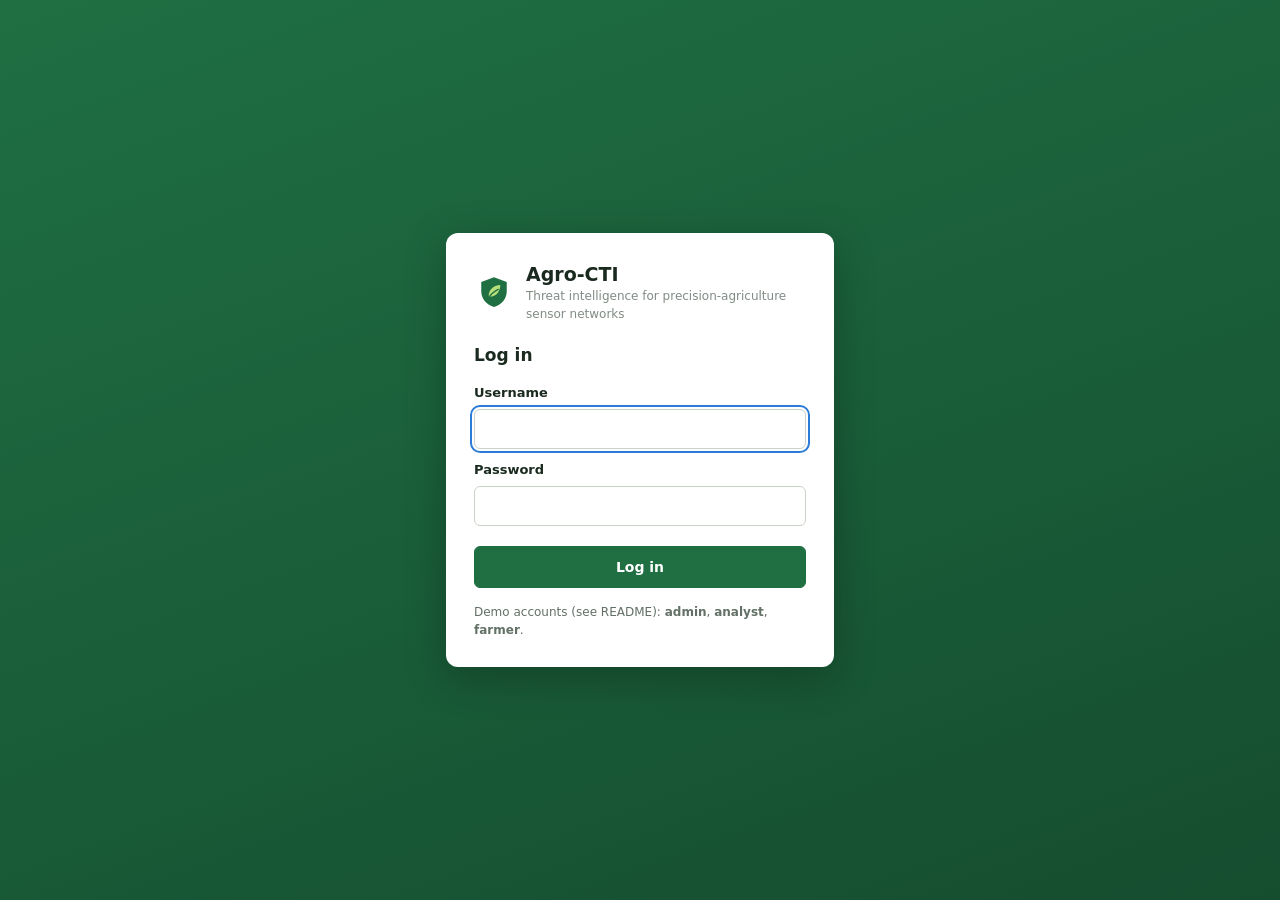
<file: Implementation/AgroCTI/web/login.html>
<!doctype html>
<html lang="en">
<head>
<meta charset="utf-8">
<meta name="viewport" content="width=device-width, initial-scale=1">
<title>Agro-CTI - Log in</title>
<link rel="icon" href="favicon.svg" type="image/svg+xml">
<link rel="stylesheet" href="style.css">
</head>
<body class="login-page">
<main class="login-wrap">
  <form class="login-card" id="loginForm" novalidate>
    <div class="brand">
      <img src="favicon.svg" alt="" width="40" height="40">
      <div>
        <h1>Agro-CTI</h1>
        <p>Threat intelligence for precision-agriculture sensor networks</p>
      </div>
    </div>
    <h2>Log in</h2>
    <p class="form-error" id="loginError" role="alert" hidden></p>
    <label for="username">Username</label>
    <input id="username" name="username" autocomplete="username" required autofocus>
    <label for="password">Password</label>
    <input id="password" name="password" type="password" autocomplete="current-password" required>
    <button type="submit" class="primary" id="btnLogin">Log in</button>
    <p class="hint">Demo accounts (see README): <b>admin</b>, <b>analyst</b>, <b>farmer</b>.</p>
  </form>
</main>
<script src="common.js"></script>
<script>
'use strict';
document.getElementById('loginForm').addEventListener('submit', async (e) => {
  e.preventDefault();
  const err = document.getElementById('loginError');
  const btn = document.getElementById('btnLogin');
  err.hidden = true;
  btn.disabled = true;
  try {
    await api('/api/login', { method: 'POST', body: {
      username: document.getElementById('username').value,
      password: document.getElementById('password').value } });
    const next = new URLSearchParams(location.search).get('next');
    location.href = next && next.startsWith('/') && !next.startsWith('//') ? next : 'index.html';
  } catch (ex) {
    err.textContent = cap(ex.message);
    err.hidden = false;
    document.getElementById('password').select();
  } finally {
    btn.disabled = false;
  }
});
</script>
</body>
</html>
</file>
<file: Implementation/AgroCTI/web/style.css>
:root {
  --bg: #f4f6f1;
  --card: #ffffff;
  --ink: #1b2a1f;
  --muted: #627066;
  --line: #dfe5dc;
  --green: #1f6f43;
  --green-soft: #e6f1e8;
  --soil: #8a5a2b;
  --normal: #3f9d5d;
  --info: #5b8def;
  --suspect: #e0a21a;
  --alert: #e0542f;
  --critical: #a3122a;
  --truth: rgba(224, 84, 47, 0.13);
}
* { box-sizing: border-box; }
body { margin: 0; background: var(--bg); color: var(--ink); font: 14px/1.45 system-ui, -apple-system, "Segoe UI", Roboto, sans-serif; }
h1, h2, h3 { margin: 0; font-weight: 650; }
h1 { font-size: 19px; }
h2 { font-size: 15px; }
h3 { font-size: 13px; }
.muted { color: var(--muted); font-size: 12px; }

.top { display: flex; align-items: center; gap: 18px; padding: 10px 24px; background: var(--green); color: #fff; flex-wrap: wrap; }
.brand { display: flex; align-items: center; gap: 12px; flex: 0 0 auto; }
.brand img { background: #fff; border-radius: 8px; padding: 3px; }
.brand p { margin: 0; font-size: 12px; opacity: 0.8; }
.nav { display: flex; gap: 4px; flex-wrap: wrap; flex: 1 1 auto; }
.nav a { color: #fff; text-decoration: none; padding: 6px 11px; border-radius: 6px; font-size: 13px; opacity: 0.85; }
.nav a:hover { background: rgba(255, 255, 255, 0.14); opacity: 1; }
.nav a.active { background: #fff; color: var(--green); opacity: 1; font-weight: 650; }
.who { display: flex; align-items: center; gap: 10px; }
.user-chip { display: flex; align-items: center; gap: 6px; font-size: 13px; }
.user-chip .role { font-size: 10.5px; text-transform: uppercase; letter-spacing: 0.05em; background: rgba(255, 255, 255, 0.2); padding: 1px 6px; border-radius: 4px; }
.who button { border: 1px solid rgba(255, 255, 255, 0.5); background: transparent; color: #fff; border-radius: 6px; padding: 4px 10px; cursor: pointer; font: inherit; font-size: 12.5px; }
.who button:hover { background: rgba(255, 255, 255, 0.15); }
.livebar { display: flex; align-items: center; justify-content: space-between; gap: 20px; flex-wrap: wrap; padding: 8px 24px; background: #17573a; color: #fff; }
.clock { min-width: 260px; }
.clock-time { font-size: 18px; font-weight: 650; font-variant-numeric: tabular-nums; }
.clock-sub { font-size: 12px; opacity: 0.8; }
.progress { height: 5px; background: rgba(255, 255, 255, 0.25); border-radius: 3px; margin: 4px 0; overflow: hidden; }
.progress div { height: 100%; width: 0; background: #b8e07a; transition: width 0.4s; }
.controls { display: flex; align-items: center; gap: 6px; }
.controls button { border: 1px solid rgba(255, 255, 255, 0.5); background: transparent; color: #fff; border-radius: 6px; padding: 5px 12px; cursor: pointer; font: inherit; }
.controls button:hover { background: rgba(255, 255, 255, 0.15); }
#speed { font-size: 12px; min-width: 88px; text-align: center; opacity: 0.9; }

main { padding: 18px 24px 30px; max-width: 1500px; margin: 0 auto; }
.kpis { display: grid; grid-template-columns: repeat(5, 1fr); gap: 12px; margin-bottom: 16px; }
.kpi { background: var(--card); border: 1px solid var(--line); border-radius: 10px; padding: 12px 16px; display: flex; flex-direction: column; }
.kpi-num { font-size: 26px; font-weight: 700; color: var(--green); font-variant-numeric: tabular-nums; }
.kpi-label { color: var(--muted); font-size: 12px; }

.layout { display: grid; grid-template-columns: minmax(0, 2fr) minmax(0, 1fr); gap: 16px; }
.layout.bottom { grid-template-columns: minmax(0, 3fr) minmax(0, 2fr); margin-top: 16px; }
.card { background: var(--card); border: 1px solid var(--line); border-radius: 10px; padding: 14px 16px; min-width: 0; }
.card-head { display: flex; justify-content: space-between; align-items: baseline; gap: 10px; margin-bottom: 10px; flex-wrap: wrap; }
.legend { display: flex; gap: 12px; flex-wrap: wrap; font-size: 12px; color: var(--muted); }
.legend span { display: inline-flex; align-items: center; gap: 5px; }
.dot { width: 10px; height: 10px; border-radius: 50%; display: inline-block; }
.dot.NORMAL { background: var(--normal); } .dot.INFO { background: var(--info); } .dot.SUSPECT { background: var(--suspect); }
.dot.ALERT { background: var(--alert); } .dot.CRITICAL { background: var(--critical); }
.line { width: 16px; height: 3px; display: inline-block; border-radius: 2px; }
.line.moist { background: var(--soil); } .line.score { background: var(--green); }
.box.truth { width: 14px; height: 10px; display: inline-block; background: var(--truth); border: 1px solid rgba(224, 84, 47, 0.4); }

.regions { display: grid; grid-template-columns: repeat(4, minmax(0, 1fr)); gap: 10px; }
.region { background: var(--green-soft); border-radius: 8px; padding: 8px; }
.region h3 { margin: 2px 4px 8px; display: flex; justify-content: space-between; }
.region h3 small { font-weight: 500; color: var(--muted); }
.region.campaign { background: #fde8e1; }
.tiles { display: grid; grid-template-columns: repeat(2, minmax(0, 1fr)); gap: 6px; }
.tile { border: 0; text-align: left; background: #fff; border-radius: 6px; padding: 6px 8px; cursor: pointer; font: inherit; color: inherit;
        box-shadow: inset 4px 0 0 var(--normal); transition: box-shadow 0.3s; min-width: 0; }
.tile.INFO { box-shadow: inset 4px 0 0 var(--info); }
.tile.SUSPECT { box-shadow: inset 4px 0 0 var(--suspect); }
.tile.ALERT { box-shadow: inset 4px 0 0 var(--alert); background: #fff3ef; }
.tile.CRITICAL { box-shadow: inset 4px 0 0 var(--critical); background: #fbe5e8; }
.tile.selected { outline: 2px solid var(--green); }
.tile b { display: block; font-size: 12px; }
.tile span { font-size: 11px; color: var(--muted); display: block; white-space: nowrap; overflow: hidden; text-overflow: ellipsis; }

.chart-head { display: flex; justify-content: space-between; align-items: baseline; margin: 16px 0 6px; gap: 10px; flex-wrap: wrap; }
canvas { width: 100%; display: block; }

.incidents { display: flex; flex-direction: column; max-height: 760px; }
.incident-list { list-style: none; padding: 0; margin: 0; overflow-y: auto; flex: 1; }
.incident-list li { border-bottom: 1px solid var(--line); padding: 8px 2px; }
.incident-list li.empty, .feed li.empty { color: var(--muted); border: 0; }
.inc-top { display: flex; align-items: center; gap: 8px; }
.pill { font-size: 10px; font-weight: 700; letter-spacing: 0.04em; color: #fff; border-radius: 4px; padding: 1px 6px; }
.pill.ALERT { background: var(--alert); } .pill.CRITICAL { background: var(--critical); }
.inc-node { font-weight: 650; }
.inc-time { margin-left: auto; color: var(--muted); font-size: 12px; font-variant-numeric: tabular-nums; }
.inc-guess { font-size: 13px; margin-top: 2px; }
.inc-reason { font-size: 12px; color: var(--muted); margin-top: 2px; }
.truth-tag { font-size: 11px; margin-top: 3px; display: inline-block; padding: 0 6px; border-radius: 4px; }
.truth-tag.real { background: var(--green-soft); color: var(--green); }
.truth-tag.false { background: #f0f0f0; color: #555; }

.table-wrap { overflow-x: auto; }
.table-wrap.short { max-height: 230px; overflow-y: auto; }
table { width: 100%; border-collapse: collapse; font-size: 12.5px; }
th, td { text-align: left; padding: 6px 8px; border-bottom: 1px solid var(--line); white-space: nowrap; }
th { color: var(--muted); font-weight: 600; position: sticky; top: 0; background: var(--card); }
td.num, th.num { text-align: right; font-variant-numeric: tabular-nums; }
tr.proposed td { background: var(--green-soft); font-weight: 650; }
.bar { display: inline-block; height: 8px; background: var(--green); border-radius: 2px; vertical-align: middle; margin-right: 6px; }
.bar.fpr { background: var(--alert); }
h3.sub { margin: 4px 0 6px; color: var(--muted); font-weight: 600; }
.feed { list-style: none; padding: 0; margin: 0 0 12px; }
.feed li { padding: 5px 0; border-bottom: 1px solid var(--line); font-size: 12.5px; }

.small-link { font-size: 12px; color: var(--green); margin-left: auto; }
.inc-tags { display: flex; gap: 6px; flex-wrap: wrap; margin-top: 3px; }
.inc-tags .truth-tag { margin-top: 0; }

/* ---------------------------------------------------------------- buttons, pills, dialogs */
button.primary { background: var(--green); color: #fff; border: 1px solid var(--green); border-radius: 6px; padding: 7px 14px; font: inherit; font-weight: 600; cursor: pointer; }
button.primary:hover { background: #18583a; }
button.primary:disabled { opacity: 0.6; cursor: wait; }
button.danger:not(.link-btn) { background: var(--critical); color: #fff; border: 1px solid var(--critical); border-radius: 6px; padding: 7px 14px; font: inherit; font-weight: 600; cursor: pointer; }
dialog button:not(.primary):not(.danger) { background: #fff; border: 1px solid var(--line); border-radius: 6px; padding: 7px 14px; font: inherit; cursor: pointer; }
:focus-visible { outline: 2px solid #2b7bd8; outline-offset: 2px; }
.sr-only { position: absolute; width: 1px; height: 1px; overflow: hidden; clip: rect(0 0 0 0); white-space: nowrap; }
.status { display: inline-block; font-size: 11px; font-weight: 650; border-radius: 10px; padding: 1px 8px; background: #eef0ec; color: #444; text-transform: capitalize; white-space: nowrap; }
.status.ACTIVE, .status.RESOLVED, .status.DONE { background: var(--green-soft); color: var(--green); }
.status.OPEN, .status.ALERT { background: #fde8e1; color: #b13a17; }
.status.CRITICAL { background: #fbe0e4; color: var(--critical); }
.status.INVESTIGATING, .status.IN_PROGRESS, .status.MAINTENANCE { background: #fff2d6; color: #8a5a00; }
.status.FALSE_ALARM, .status.RETIRED { background: #eceef1; color: #555; }
.status.PLANNED { background: #e5edfb; color: #2a5bb8; }
.status.ADMIN { background: #e9e2f8; color: #5a2ea6; }
.status.ANALYST { background: #e5edfb; color: #2a5bb8; }
.status.FARMER { background: var(--green-soft); color: var(--green); }

.toast { position: fixed; bottom: 22px; left: 50%; transform: translateX(-50%) translateY(20px); background: var(--ink); color: #fff; padding: 10px 18px; border-radius: 8px; opacity: 0; pointer-events: none; transition: all 0.25s; font-size: 13.5px; max-width: calc(100% - 32px); }
.toast.show { opacity: 1; transform: translateX(-50%); }
.toast.err { background: var(--critical); }

/* ---------------------------------------------------------------- login */
.login-page { min-height: 100vh; display: flex; background: linear-gradient(160deg, #1f6f43, #154d2f); }
.login-wrap { margin: auto; padding: 24px 16px; width: 100%; max-width: 420px; }
.login-card { background: #fff; border-radius: 12px; padding: 28px; display: flex; flex-direction: column; gap: 6px; box-shadow: 0 10px 40px rgba(0, 0, 0, 0.25); }
.login-card .brand { margin-bottom: 14px; }
.login-card .brand p { margin: 0; color: var(--muted); font-size: 12px; }
.login-card h2 { font-size: 17px; margin-bottom: 4px; }
.login-card label { font-size: 13px; font-weight: 600; margin-top: 6px; }
.login-card input { font: inherit; padding: 9px 10px; border: 1px solid #c9d2c6; border-radius: 6px; }
.login-card button { margin-top: 14px; padding: 10px; }
.hint { color: var(--muted); font-size: 12px; margin: 10px 0 0; }
.form-error { background: #fde8e1; color: #9b2c0f; border-radius: 6px; padding: 8px 10px; margin: 4px 0; font-size: 13px; }

/* ---------------------------------------------------------------- records */
main.records { max-width: 1400px; }
.rec-head { display: flex; justify-content: space-between; align-items: flex-start; gap: 16px; flex-wrap: wrap; }
.rec-head h2 { font-size: 18px; }
.rec-head p { margin: 4px 0 0; max-width: 820px; }
.rec-tools { display: flex; align-items: center; gap: 14px; margin: 14px 0 8px; flex-wrap: wrap; }
.search input { font: inherit; padding: 7px 10px; border: 1px solid #c9d2c6; border-radius: 6px; width: 280px; max-width: 100%; }
.readonly-note { font-style: italic; }
.rec-table table { font-size: 13px; }
.rec-table td { vertical-align: middle; }
.rec-table td.wrap { white-space: normal; min-width: 240px; }
.rec-table td.empty { color: var(--muted); text-align: center; padding: 26px; }
.rec-table tbody tr:hover td { background: #f7faf5; }
.sort-btn { background: none; border: 0; padding: 0; font: inherit; font-weight: 600; color: var(--muted); cursor: pointer; }
.sort-btn:hover { color: var(--ink); }
.sort-btn .arrow { color: var(--green); }
.actions-col { text-align: right; }
.link-btn { background: none; border: 0; color: var(--green); font: inherit; font-weight: 600; cursor: pointer; padding: 2px 6px; }
.link-btn.danger { color: var(--critical); }
.link-btn:hover { text-decoration: underline; }

dialog { border: 0; border-radius: 12px; padding: 22px 24px; width: min(640px, calc(100% - 32px)); box-shadow: 0 20px 60px rgba(0, 0, 0, 0.3); }
dialog::backdrop { background: rgba(15, 30, 20, 0.45); }
dialog h2 { font-size: 17px; margin-bottom: 10px; }
.form-grid { display: grid; grid-template-columns: 1fr 1fr; gap: 10px 16px; margin: 8px 0 4px; }
.field { display: flex; flex-direction: column; gap: 3px; min-width: 0; }
.field.wide { grid-column: 1 / -1; }
.field label { font-size: 12.5px; font-weight: 600; }
.field .req { color: var(--critical); }
.field input, .field select, .field textarea { font: inherit; padding: 7px 9px; border: 1px solid #c9d2c6; border-radius: 6px; background: #fff; min-width: 0; }
.field input:disabled, .field select:disabled { background: #f1f3ef; color: #666; }
.field .help { color: var(--muted); font-size: 11.5px; }
.field .field-error { color: var(--critical); font-size: 11.5px; }
.field.bad input, .field.bad select, .field.bad textarea { border-color: var(--critical); background: #fff7f6; }
.dialog-buttons { display: flex; justify-content: flex-end; gap: 10px; margin-top: 16px; }

@media (max-width: 1100px) {
  .layout, .layout.bottom { grid-template-columns: 1fr; }
  .regions { grid-template-columns: repeat(2, minmax(0, 1fr)); }
  .kpis { grid-template-columns: repeat(2, 1fr); }
}
@media (max-width: 560px) {
  .top, main, .livebar { padding-left: 16px; padding-right: 16px; }
  .form-grid { grid-template-columns: 1fr; }
  .regions { grid-template-columns: 1fr; }
}
</file>
